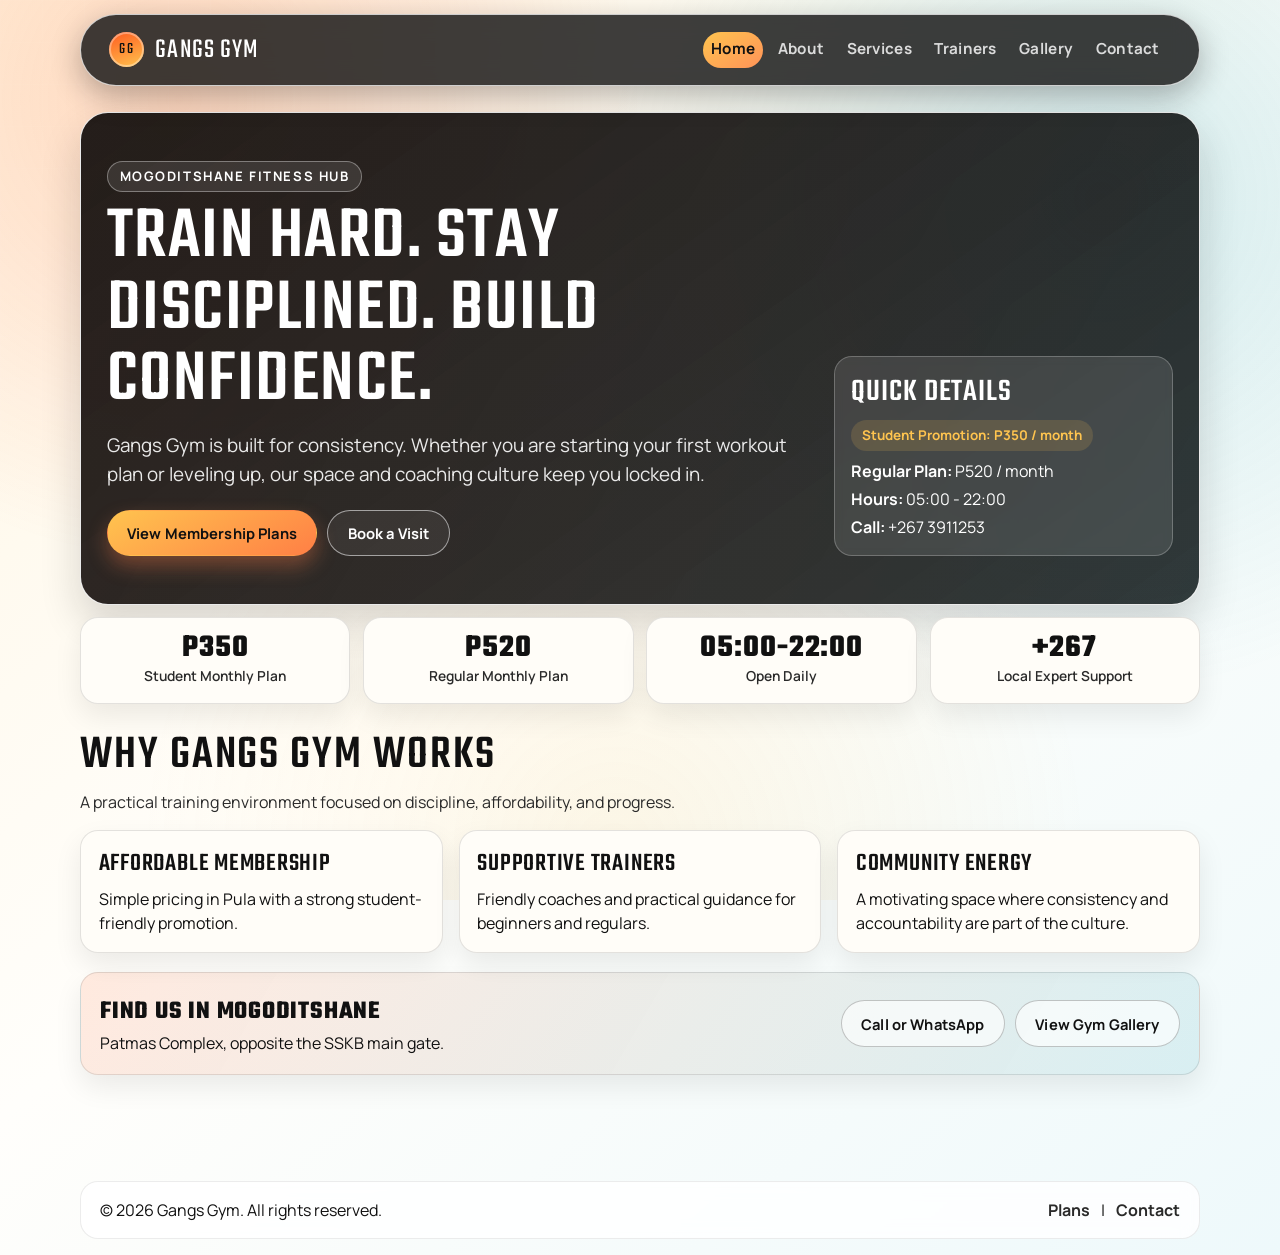
<file: index.html>
<!DOCTYPE html>
<html lang="en">
<head>
  <meta charset="UTF-8" />
  <meta name="viewport" content="width=device-width, initial-scale=1" />
  <title>Gangs Gym | Home</title>
  <meta name="description" content="Gangs Gym in Mogoditshane: affordable plans, trainer support, and a disciplined fitness community." />
  <link rel="preconnect" href="https://fonts.googleapis.com" />
  <link rel="preconnect" href="https://fonts.gstatic.com" crossorigin />
  <link href="https://fonts.googleapis.com/css2?family=Manrope:wght@400;500;700;800&family=Teko:wght@500;600;700&display=swap" rel="stylesheet" />
  <link href="https://cdn.jsdelivr.net/npm/bootstrap@5.3.3/dist/css/bootstrap.min.css" rel="stylesheet" />
  <link rel="stylesheet" href="styles.css" />
</head>
<body data-page="index.html">
  <header class="site-header">
    <nav class="navbar navbar-expand-lg navbar-dark">
      <div class="container">
        <a class="navbar-brand" href="index.html">
          <span class="brand-mark">GG</span>
          <span>Gangs Gym</span>
        </a>
        <button class="navbar-toggler" type="button" data-bs-toggle="collapse" data-bs-target="#navMenu" aria-controls="navMenu" aria-expanded="false" aria-label="Toggle navigation">
          <span class="navbar-toggler-icon"></span>
        </button>
        <div class="collapse navbar-collapse" id="navMenu">
          <ul class="navbar-nav ms-auto">
            <li class="nav-item"><a class="nav-link" href="index.html">Home</a></li>
            <li class="nav-item"><a class="nav-link" href="about.html">About</a></li>
            <li class="nav-item"><a class="nav-link" href="services.html">Services</a></li>
            <li class="nav-item"><a class="nav-link" href="trainers.html">Trainers</a></li>
            <li class="nav-item"><a class="nav-link" href="gallery.html">Gallery</a></li>
            <li class="nav-item"><a class="nav-link" href="contact.html">Contact</a></li>
          </ul>
        </div>
      </div>
    </nav>
  </header>

  <main class="page-main">
    <section class="hero-block reveal">
      <div class="container">
        <div class="row align-items-end g-4">
          <div class="col-lg-8">
            <p class="section-kicker">Mogoditshane Fitness Hub</p>
            <h1 class="display-title">Train Hard. Stay Disciplined. Build Confidence.</h1>
            <p class="lead-copy">
              Gangs Gym is built for consistency. Whether you are starting your first workout plan or leveling up,
              our space and coaching culture keep you locked in.
            </p>
            <div class="hero-actions">
              <a class="btn-brand" href="services.html">View Membership Plans</a>
              <a class="btn-outline-brand" href="contact.html">Book a Visit</a>
            </div>
          </div>
          <div class="col-lg-4">
            <aside class="info-panel reveal reveal-delay-1">
              <h2>Quick Details</h2>
              <p class="mb-2"><span class="price-chip">Student Promotion: P350 / month</span></p>
              <p class="mb-1"><strong>Regular Plan:</strong> P520 / month</p>
              <p class="mb-1"><strong>Hours:</strong> 05:00 - 22:00</p>
              <p class="mb-0"><strong>Call:</strong> +267 3911253</p>
            </aside>
          </div>
        </div>
      </div>
    </section>

    <section class="content-shell reveal reveal-delay-1">
      <div class="stat-grid">
        <article class="stat-card">
          <strong>P350</strong>
          <span>Student Monthly Plan</span>
        </article>
        <article class="stat-card">
          <strong>P520</strong>
          <span>Regular Monthly Plan</span>
        </article>
        <article class="stat-card">
          <strong>05:00-22:00</strong>
          <span>Open Daily</span>
        </article>
        <article class="stat-card">
          <strong>+267</strong>
          <span>Local Expert Support</span>
        </article>
      </div>
    </section>

    <section class="content-shell">
      <div class="section-header reveal">
        <h2 class="section-title">Why Gangs Gym Works</h2>
        <p class="section-subtitle">A practical training environment focused on discipline, affordability, and progress.</p>
      </div>
      <div class="row g-3">
        <div class="col-md-4 reveal reveal-delay-1">
          <article class="surface-card">
            <h3 class="card-title">Affordable Membership</h3>
            <p class="mb-0">Simple pricing in Pula with a strong student-friendly promotion.</p>
          </article>
        </div>
        <div class="col-md-4 reveal reveal-delay-2">
          <article class="surface-card">
            <h3 class="card-title">Supportive Trainers</h3>
            <p class="mb-0">Friendly coaches and practical guidance for beginners and regulars.</p>
          </article>
        </div>
        <div class="col-md-4 reveal reveal-delay-3">
          <article class="surface-card">
            <h3 class="card-title">Community Energy</h3>
            <p class="mb-0">A motivating space where consistency and accountability are part of the culture.</p>
          </article>
        </div>
      </div>
    </section>

    <section class="content-shell reveal reveal-delay-2">
      <div class="cta-strip">
        <div>
          <strong>Find Us in Mogoditshane</strong>
          <p class="mb-0">Patmas Complex, opposite the SSKB main gate.</p>
        </div>
        <div class="hero-actions">
          <a class="btn-ghost-light" href="contact.html">Call or WhatsApp</a>
          <a class="btn-ghost-light" href="gallery.html">View Gym Gallery</a>
        </div>
      </div>
    </section>
  </main>

  <footer class="site-footer">
    <div class="footer-content">
      <div>&copy; <span class="current-year"></span> Gangs Gym. All rights reserved.</div>
      <div>
        <a href="services.html">Plans</a>
        <span class="mx-2">|</span>
        <a href="contact.html">Contact</a>
      </div>
    </div>
  </footer>

  <script src="https://cdn.jsdelivr.net/npm/bootstrap@5.3.3/dist/js/bootstrap.bundle.min.js"></script>
  <script src="script.js"></script>
</body>
</html>
</file>
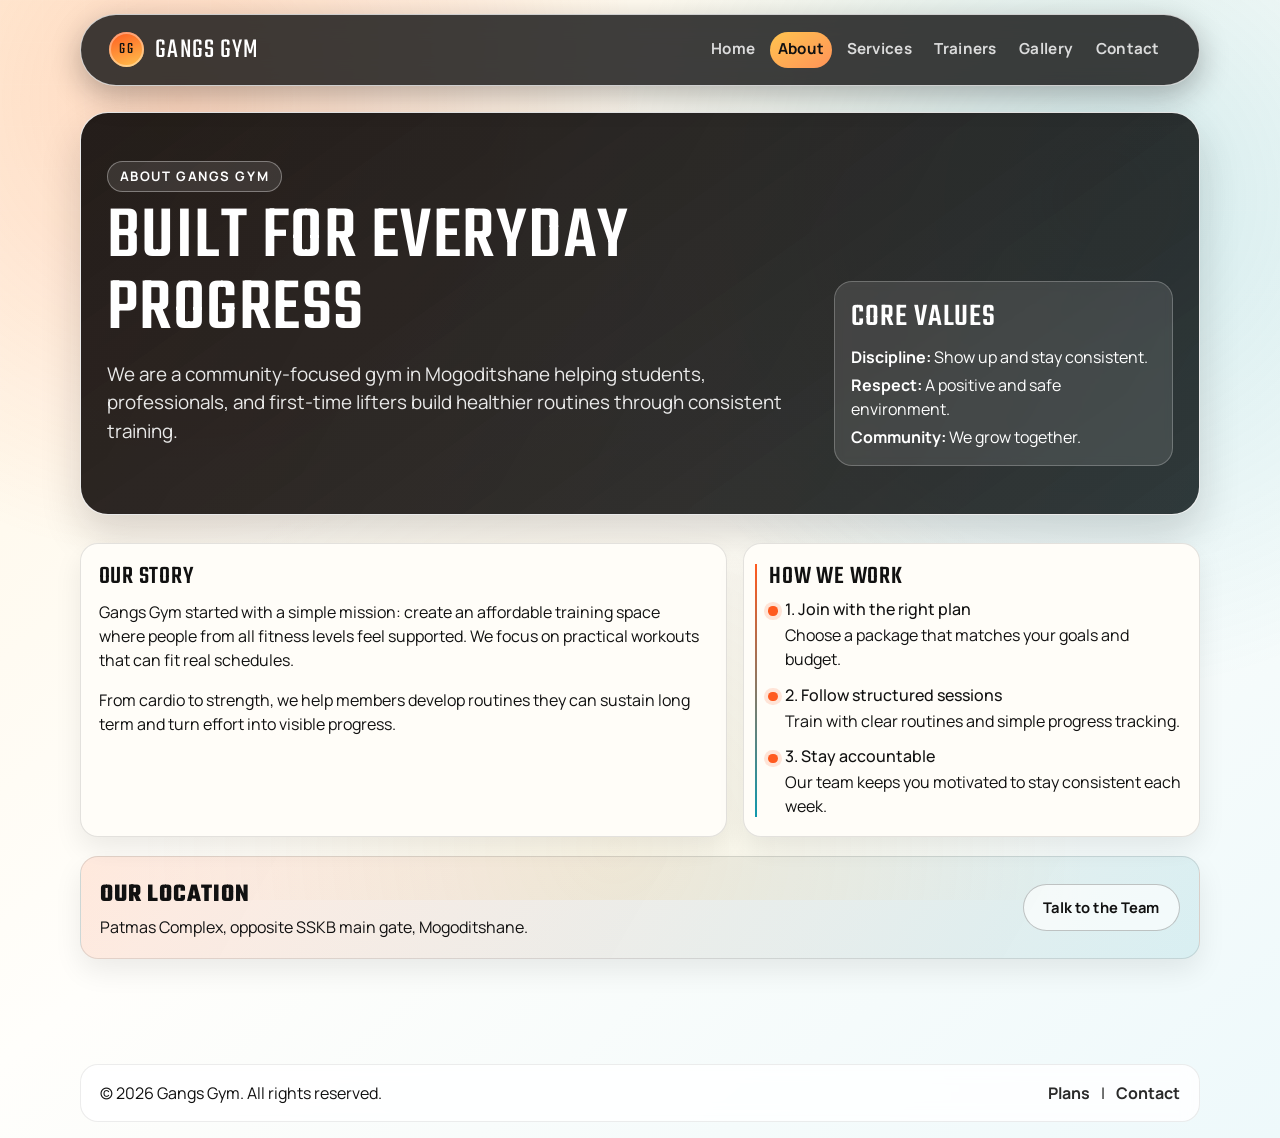
<file: about.html>
<!DOCTYPE html>
<html lang="en">
<head>
  <meta charset="UTF-8" />
  <meta name="viewport" content="width=device-width, initial-scale=1" />
  <title>Gangs Gym | About</title>
  <meta name="description" content="Learn the story, values, and training philosophy behind Gangs Gym in Mogoditshane." />
  <link rel="preconnect" href="https://fonts.googleapis.com" />
  <link rel="preconnect" href="https://fonts.gstatic.com" crossorigin />
  <link href="https://fonts.googleapis.com/css2?family=Manrope:wght@400;500;700;800&family=Teko:wght@500;600;700&display=swap" rel="stylesheet" />
  <link href="https://cdn.jsdelivr.net/npm/bootstrap@5.3.3/dist/css/bootstrap.min.css" rel="stylesheet" />
  <link rel="stylesheet" href="styles.css" />
</head>
<body data-page="about.html">
  <header class="site-header">
    <nav class="navbar navbar-expand-lg navbar-dark">
      <div class="container">
        <a class="navbar-brand" href="index.html">
          <span class="brand-mark">GG</span>
          <span>Gangs Gym</span>
        </a>
        <button class="navbar-toggler" type="button" data-bs-toggle="collapse" data-bs-target="#navMenu" aria-controls="navMenu" aria-expanded="false" aria-label="Toggle navigation">
          <span class="navbar-toggler-icon"></span>
        </button>
        <div class="collapse navbar-collapse" id="navMenu">
          <ul class="navbar-nav ms-auto">
            <li class="nav-item"><a class="nav-link" href="index.html">Home</a></li>
            <li class="nav-item"><a class="nav-link" href="about.html">About</a></li>
            <li class="nav-item"><a class="nav-link" href="services.html">Services</a></li>
            <li class="nav-item"><a class="nav-link" href="trainers.html">Trainers</a></li>
            <li class="nav-item"><a class="nav-link" href="gallery.html">Gallery</a></li>
            <li class="nav-item"><a class="nav-link" href="contact.html">Contact</a></li>
          </ul>
        </div>
      </div>
    </nav>
  </header>

  <main class="page-main">
    <section class="hero-block reveal">
      <div class="container">
        <div class="row align-items-end g-4">
          <div class="col-lg-8">
            <p class="section-kicker">About Gangs Gym</p>
            <h1 class="display-title">Built for Everyday Progress</h1>
            <p class="lead-copy">
              We are a community-focused gym in Mogoditshane helping students, professionals, and first-time lifters
              build healthier routines through consistent training.
            </p>
          </div>
          <div class="col-lg-4">
            <aside class="info-panel reveal reveal-delay-1">
              <h2>Core Values</h2>
              <p class="mb-1"><strong>Discipline:</strong> Show up and stay consistent.</p>
              <p class="mb-1"><strong>Respect:</strong> A positive and safe environment.</p>
              <p class="mb-0"><strong>Community:</strong> We grow together.</p>
            </aside>
          </div>
        </div>
      </div>
    </section>

    <section class="content-shell">
      <div class="row g-3">
        <div class="col-lg-7 reveal reveal-delay-1">
          <article class="surface-card">
            <h2 class="card-title">Our Story</h2>
            <p>
              Gangs Gym started with a simple mission: create an affordable training space where people from all fitness
              levels feel supported. We focus on practical workouts that can fit real schedules.
            </p>
            <p class="mb-0">
              From cardio to strength, we help members develop routines they can sustain long term and turn effort into
              visible progress.
            </p>
          </article>
        </div>
        <div class="col-lg-5 reveal reveal-delay-2">
          <article class="timeline-card">
            <h2 class="card-title">How We Work</h2>
            <div class="timeline-item">
              <h3 class="h6 mb-1">1. Join with the right plan</h3>
              <p class="mb-0">Choose a package that matches your goals and budget.</p>
            </div>
            <div class="timeline-item">
              <h3 class="h6 mb-1">2. Follow structured sessions</h3>
              <p class="mb-0">Train with clear routines and simple progress tracking.</p>
            </div>
            <div class="timeline-item">
              <h3 class="h6 mb-1">3. Stay accountable</h3>
              <p class="mb-0">Our team keeps you motivated to stay consistent each week.</p>
            </div>
          </article>
        </div>
      </div>
    </section>

    <section class="content-shell reveal reveal-delay-3">
      <div class="cta-strip">
        <div>
          <strong>Our Location</strong>
          <p class="mb-0">Patmas Complex, opposite SSKB main gate, Mogoditshane.</p>
        </div>
        <a class="btn-ghost-light" href="contact.html">Talk to the Team</a>
      </div>
    </section>
  </main>

  <footer class="site-footer">
    <div class="footer-content">
      <div>&copy; <span class="current-year"></span> Gangs Gym. All rights reserved.</div>
      <div>
        <a href="services.html">Plans</a>
        <span class="mx-2">|</span>
        <a href="contact.html">Contact</a>
      </div>
    </div>
  </footer>

  <script src="https://cdn.jsdelivr.net/npm/bootstrap@5.3.3/dist/js/bootstrap.bundle.min.js"></script>
  <script src="script.js"></script>
</body>
</html>
</file>
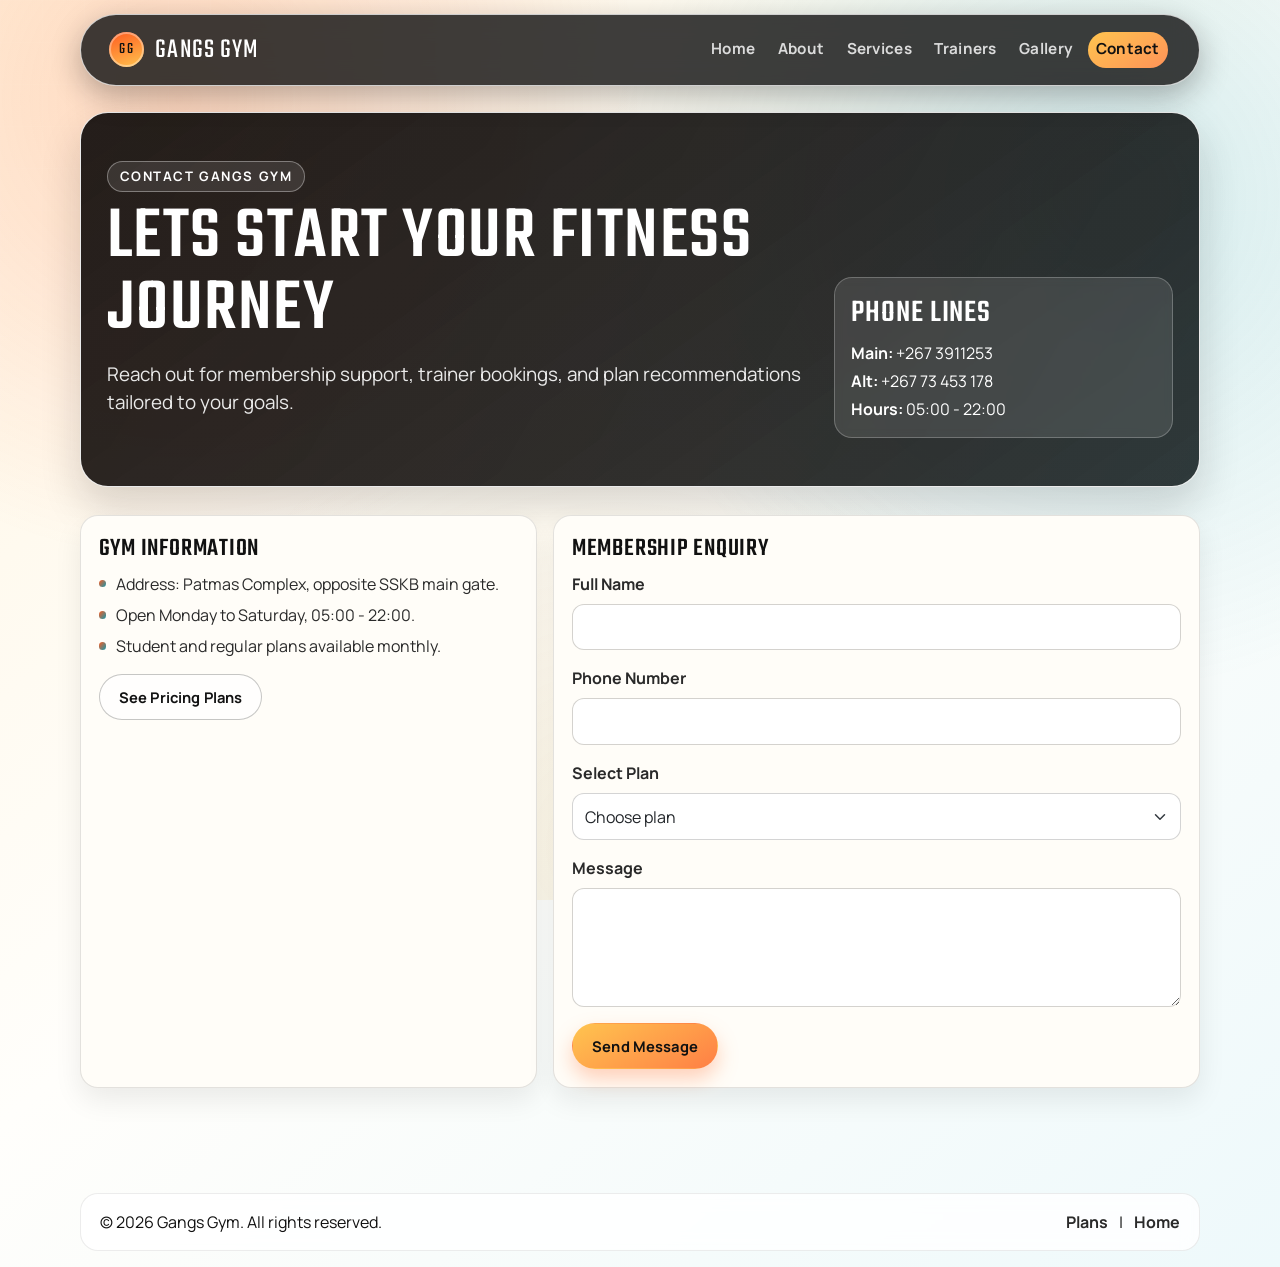
<file: contact.html>
<!DOCTYPE html>
<html lang="en">
<head>
  <meta charset="UTF-8" />
  <meta name="viewport" content="width=device-width, initial-scale=1" />
  <title>Gangs Gym | Contact</title>
  <meta name="description" content="Contact Gangs Gym for membership enquiries, personal training, and class information." />
  <link rel="preconnect" href="https://fonts.googleapis.com" />
  <link rel="preconnect" href="https://fonts.gstatic.com" crossorigin />
  <link href="https://fonts.googleapis.com/css2?family=Manrope:wght@400;500;700;800&family=Teko:wght@500;600;700&display=swap" rel="stylesheet" />
  <link href="https://cdn.jsdelivr.net/npm/bootstrap@5.3.3/dist/css/bootstrap.min.css" rel="stylesheet" />
  <link rel="stylesheet" href="styles.css" />
</head>
<body data-page="contact.html">
  <header class="site-header">
    <nav class="navbar navbar-expand-lg navbar-dark">
      <div class="container">
        <a class="navbar-brand" href="index.html">
          <span class="brand-mark">GG</span>
          <span>Gangs Gym</span>
        </a>
        <button class="navbar-toggler" type="button" data-bs-toggle="collapse" data-bs-target="#navMenu" aria-controls="navMenu" aria-expanded="false" aria-label="Toggle navigation">
          <span class="navbar-toggler-icon"></span>
        </button>
        <div class="collapse navbar-collapse" id="navMenu">
          <ul class="navbar-nav ms-auto">
            <li class="nav-item"><a class="nav-link" href="index.html">Home</a></li>
            <li class="nav-item"><a class="nav-link" href="about.html">About</a></li>
            <li class="nav-item"><a class="nav-link" href="services.html">Services</a></li>
            <li class="nav-item"><a class="nav-link" href="trainers.html">Trainers</a></li>
            <li class="nav-item"><a class="nav-link" href="gallery.html">Gallery</a></li>
            <li class="nav-item"><a class="nav-link" href="contact.html">Contact</a></li>
          </ul>
        </div>
      </div>
    </nav>
  </header>

  <main class="page-main">
    <section class="hero-block reveal">
      <div class="container">
        <div class="row align-items-end g-4">
          <div class="col-lg-8">
            <p class="section-kicker">Contact Gangs Gym</p>
            <h1 class="display-title">Lets Start Your Fitness Journey</h1>
            <p class="lead-copy">
              Reach out for membership support, trainer bookings, and plan recommendations tailored to your goals.
            </p>
          </div>
          <div class="col-lg-4">
            <aside class="info-panel reveal reveal-delay-1">
              <h2>Phone Lines</h2>
              <p class="mb-1"><strong>Main:</strong> +267 3911253</p>
              <p class="mb-1"><strong>Alt:</strong> +267 73 453 178</p>
              <p class="mb-0"><strong>Hours:</strong> 05:00 - 22:00</p>
            </aside>
          </div>
        </div>
      </div>
    </section>

    <section class="content-shell">
      <div class="row g-3">
        <div class="col-lg-5 reveal reveal-delay-1">
          <article class="contact-card">
            <h2 class="card-title">Gym Information</h2>
            <ul class="feature-list mb-3">
              <li>Address: Patmas Complex, opposite SSKB main gate.</li>
              <li>Open Monday to Saturday, 05:00 - 22:00.</li>
              <li>Student and regular plans available monthly.</li>
            </ul>
            <a class="btn-ghost-light" href="services.html">See Pricing Plans</a>
          </article>
        </div>

        <div class="col-lg-7 reveal reveal-delay-2">
          <article class="contact-card">
            <h2 class="card-title">Membership Enquiry</h2>
            <form id="contactForm" class="needs-validation" novalidate>
              <div class="mb-3">
                <label class="form-label" for="name">Full Name</label>
                <input class="form-control" id="name" type="text" required />
                <div class="invalid-feedback">Please enter your name.</div>
              </div>
              <div class="mb-3">
                <label class="form-label" for="phone">Phone Number</label>
                <input class="form-control" id="phone" type="tel" required />
                <div class="invalid-feedback">Please enter your phone number.</div>
              </div>
              <div class="mb-3">
                <label class="form-label" for="plan">Select Plan</label>
                <select class="form-select" id="plan" required>
                  <option value="">Choose plan</option>
                  <option>Student Promotion (P350)</option>
                  <option>Regular Plan (P520)</option>
                  <option>Personal Training</option>
                </select>
                <div class="invalid-feedback">Please choose a plan.</div>
              </div>
              <div class="mb-3">
                <label class="form-label" for="message">Message</label>
                <textarea class="form-control" id="message" rows="4" required></textarea>
                <div class="invalid-feedback">Please write your message.</div>
              </div>
              <button class="btn-brand" type="submit">Send Message</button>
            </form>
            <div id="formMessage" class="alert notice-success d-none mt-3 mb-0">
              Thank you. Your message has been sent.
            </div>
          </article>
        </div>
      </div>
    </section>
  </main>

  <footer class="site-footer">
    <div class="footer-content">
      <div>&copy; <span class="current-year"></span> Gangs Gym. All rights reserved.</div>
      <div>
        <a href="services.html">Plans</a>
        <span class="mx-2">|</span>
        <a href="index.html">Home</a>
      </div>
    </div>
  </footer>

  <script src="https://cdn.jsdelivr.net/npm/bootstrap@5.3.3/dist/js/bootstrap.bundle.min.js"></script>
  <script src="script.js"></script>
</body>
</html>
</file>
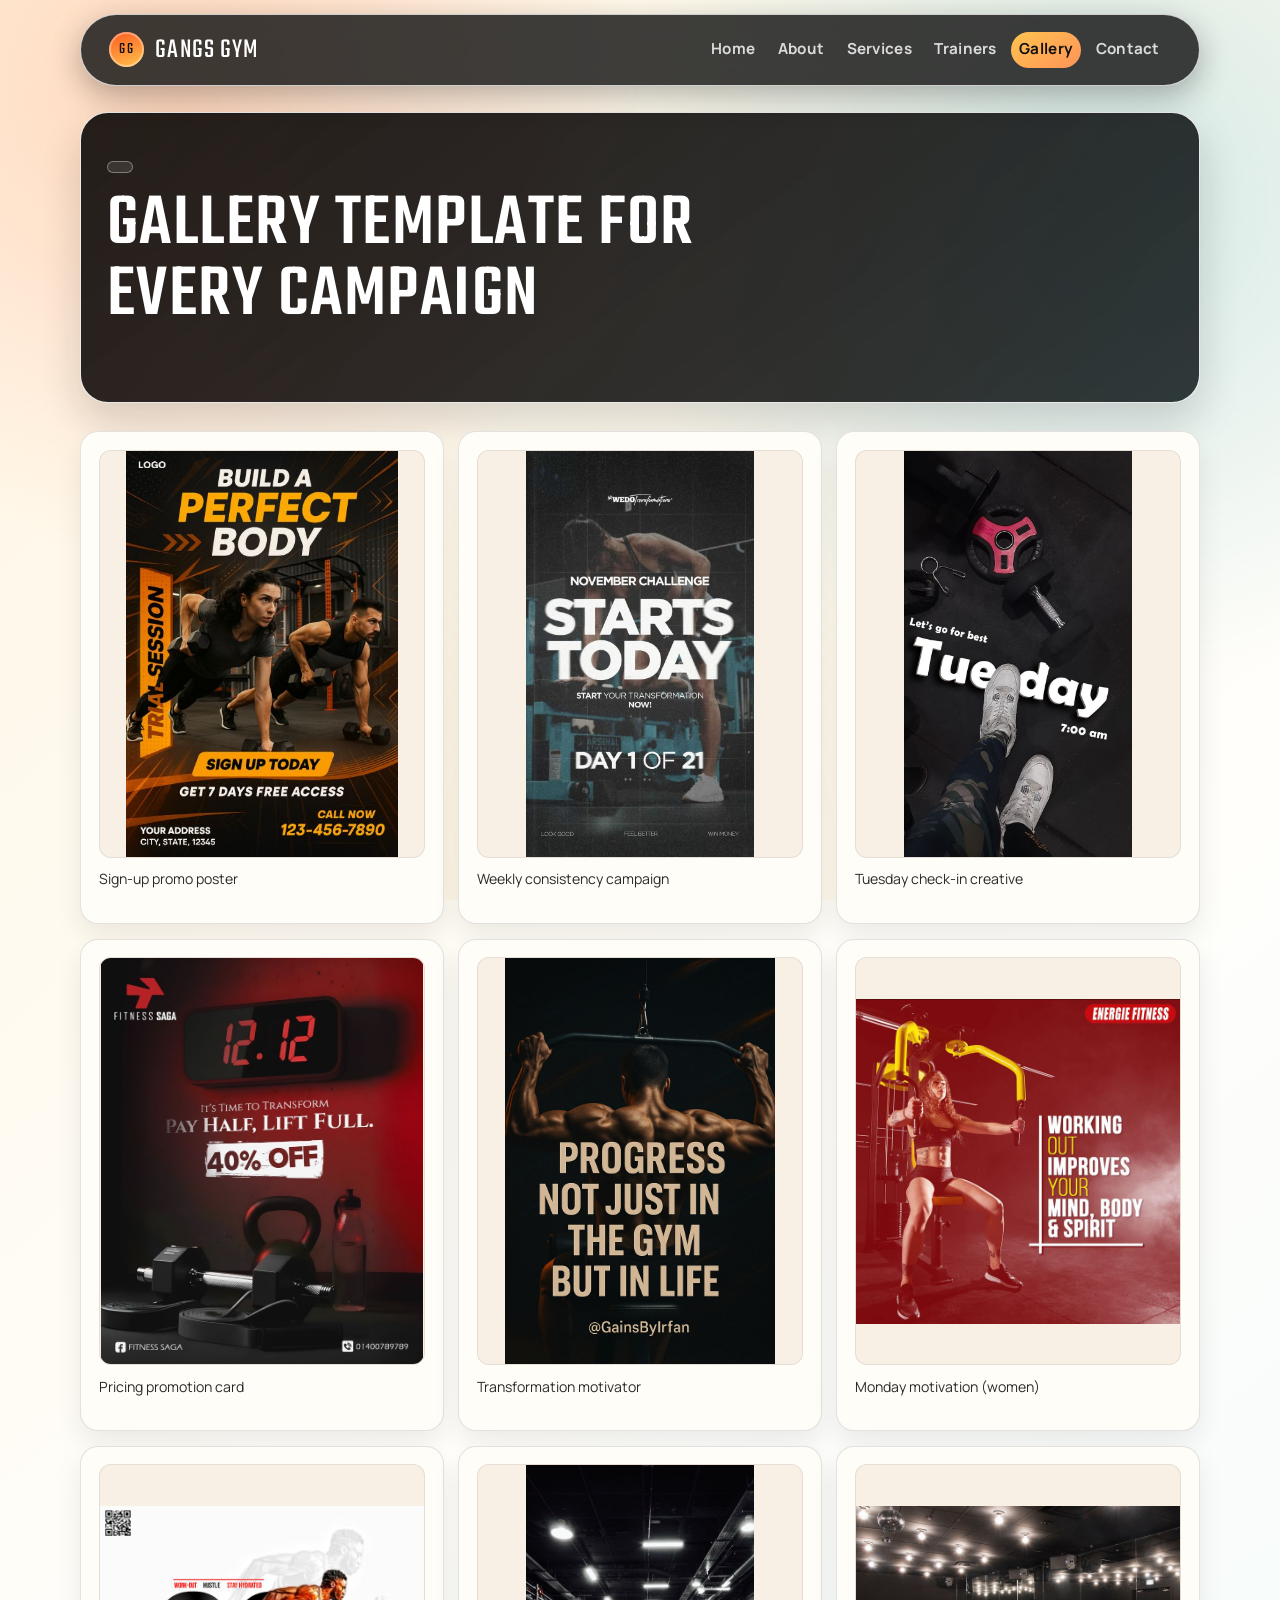
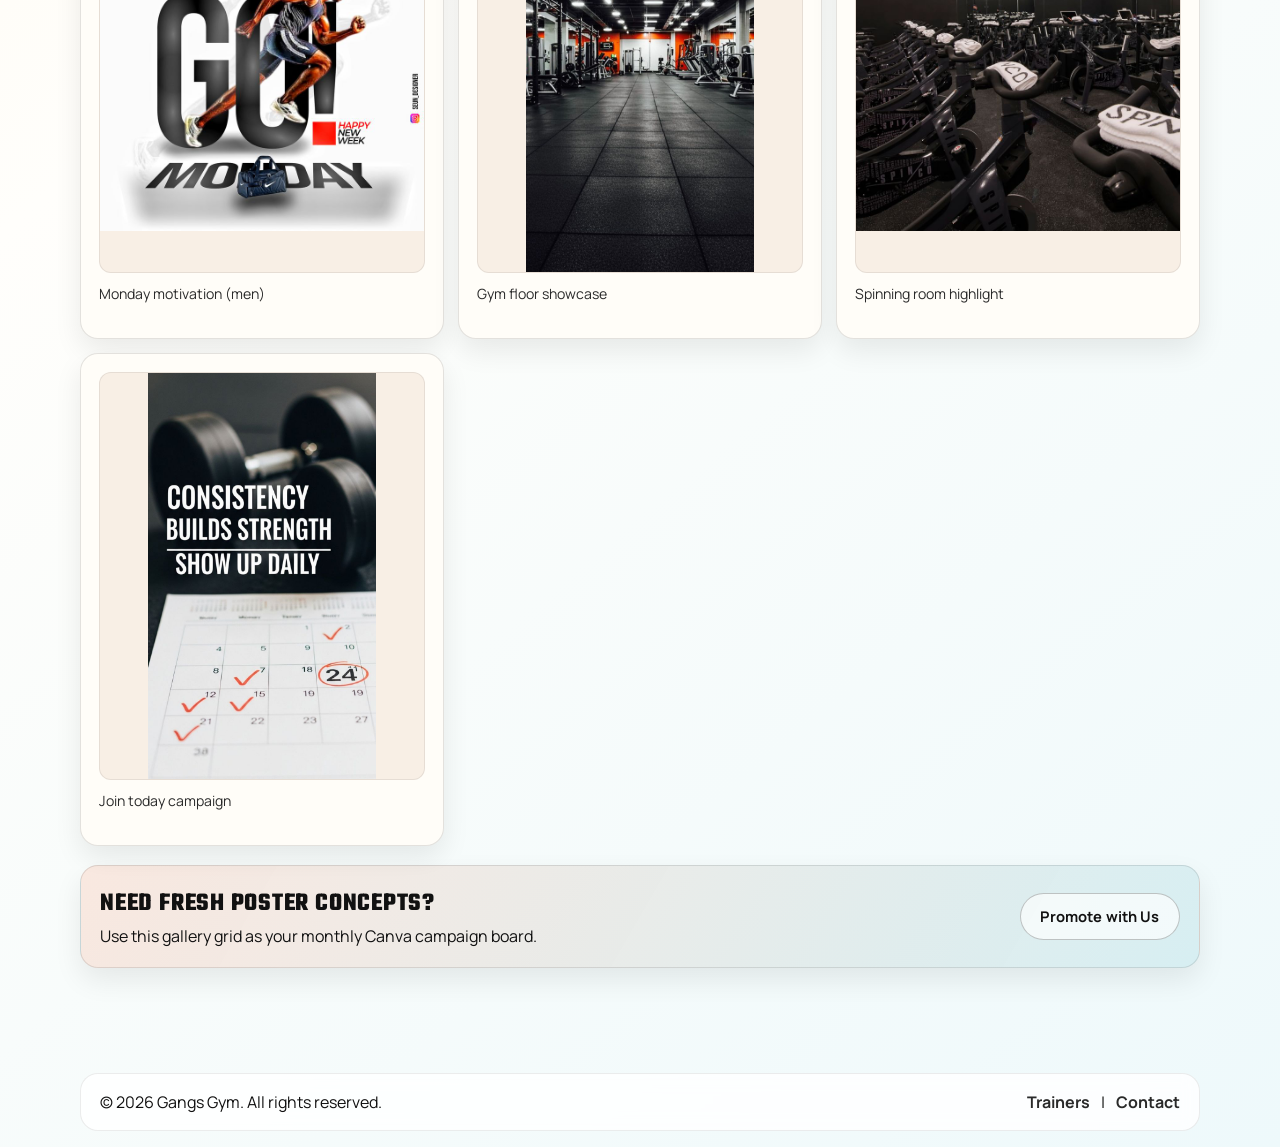
<file: gallery.html>
<!DOCTYPE html>
<html lang="en">
<head>
  <meta charset="UTF-8" />
  <meta name="viewport" content="width=device-width, initial-scale=1" />
  <title>Gangs Gym | Gallery</title>
  <meta name="description" content="Gallery templates for Gangs Gym posters, gym floor photos, and promotional visuals." />
  <link rel="preconnect" href="https://fonts.googleapis.com" />
  <link rel="preconnect" href="https://fonts.gstatic.com" crossorigin />
  <link href="https://fonts.googleapis.com/css2?family=Manrope:wght@400;500;700;800&family=Teko:wght@500;600;700&display=swap" rel="stylesheet" />
  <link href="https://cdn.jsdelivr.net/npm/bootstrap@5.3.3/dist/css/bootstrap.min.css" rel="stylesheet" />
  <link rel="stylesheet" href="styles.css" />
</head>

<body data-page="gallery.html">
  <header class="site-header">
    <nav class="navbar navbar-expand-lg navbar-dark">
      <div class="container">
        <a class="navbar-brand" href="index.html">
          <span class="brand-mark">GG</span>
          <span>Gangs Gym</span>
        </a>
        <button class="navbar-toggler" type="button" data-bs-toggle="collapse" data-bs-target="#navMenu" aria-controls="navMenu" aria-expanded="false" aria-label="Toggle navigation">
          <span class="navbar-toggler-icon"></span>
        </button>
        <div class="collapse navbar-collapse" id="navMenu">
          <ul class="navbar-nav ms-auto">
            <li class="nav-item"><a class="nav-link" href="index.html">Home</a></li>
            <li class="nav-item"><a class="nav-link" href="about.html">About</a></li>
            <li class="nav-item"><a class="nav-link" href="services.html">Services</a></li>
            <li class="nav-item"><a class="nav-link" href="trainers.html">Trainers</a></li>
            <li class="nav-item"><a class="nav-link" href="gallery.html">Gallery</a></li>
            <li class="nav-item"><a class="nav-link" href="contact.html">Contact</a></li>
          </ul>
        </div>
      </div>
    </nav>
  </header>

  <main class="page-main">
    <section class="hero-block reveal">
      <div class="container">
        <div class="row align-items-end g-4">
          <div class="col-lg-8">
            <p class="section-kicker"></p>
            <h1 class="display-title">Gallery Template for Every Campaign</h1>
            <p class="lead-copy">
              
            </p>
          </div>
          
        </div>
      </div>
    </section>

    <section class="content-shell">
      <div class="gallery-grid">
        <figure class="gallery-card reveal reveal-delay-1">
          <img class="gallery-image" src="images/sign-up-today-lunge.jpg" alt="Sign up today lunge poster" data-fallback-label="Canva image: sign-up-today-lunge.jpg" />
          <figcaption>Sign-up promo poster</figcaption>
        </figure>
        <figure class="gallery-card reveal reveal-delay-2">
          <img class="gallery-image" src="images/never-miss-friday.jpg" alt="Never miss Friday poster" data-fallback-label="Canva image: never-miss-friday.jpg" />
          <figcaption>Weekly consistency campaign</figcaption>
        </figure>
        <figure class="gallery-card reveal reveal-delay-3">
          <img class="gallery-image" src="images/tuesday-check-in.jpg" alt="Tuesday check-in poster" data-fallback-label="Canva image: tuesday-check-in.jpg" />
          <figcaption>Tuesday check-in creative</figcaption>
        </figure>
        <figure class="gallery-card reveal reveal-delay-1">
          <img class="gallery-image" src="images/save-p80-p520.jpg" alt="Save P80 promotion poster" data-fallback-label="Canva image: save-p80-p520.jpg" />
          <figcaption>Pricing promotion card</figcaption>
        </figure>
        <figure class="gallery-card reveal reveal-delay-2">
          <img class="gallery-image" src="images/shape-your-body.jpg" alt="Shape your body poster" data-fallback-label="Canva image: shape-your-body.jpg" />
          <figcaption>Transformation motivator</figcaption>
        </figure>
        <figure class="gallery-card reveal reveal-delay-3">
          <img class="gallery-image" src="images/never-skip-mondays-woman.jpg" alt="Never skip Mondays woman poster" data-fallback-label="Canva image: never-skip-mondays-woman.jpg" />
          <figcaption>Monday motivation (women)</figcaption>
        </figure>
        <figure class="gallery-card reveal reveal-delay-1">
          <img class="gallery-image" src="images/never-skip-mondays-man.jpg" alt="Never skip Mondays man poster" data-fallback-label="Canva image: never-skip-mondays-man.jpg" />
          <figcaption>Monday motivation (men)</figcaption>
        </figure>
        <figure class="gallery-card reveal reveal-delay-2">
          <img class="gallery-image" src="images/gym-floor.jpg" alt="Gym floor photo" data-fallback-label="Canva image: gym-floor.jpg" />
          <figcaption>Gym floor showcase</figcaption>
        </figure>
        <figure class="gallery-card reveal reveal-delay-3">
          <img class="gallery-image" src="images/spinning-room.jpg" alt="Spinning room photo" data-fallback-label="Canva image: spinning-room.jpg" />
          <figcaption>Spinning room highlight</figcaption>
        </figure>
        <figure class="gallery-card reveal reveal-delay-1">
          <img class="gallery-image" src="images/join-today-weights.jpg" alt="Join today weights poster" data-fallback-label="Canva image: join-today-weights.jpg" />
          <figcaption>Join today campaign</figcaption>
        </figure>
      </div>
    </section>

    <section class="content-shell reveal reveal-delay-3">
      <div class="cta-strip">
        <div>
          <strong>Need Fresh Poster Concepts?</strong>
          <p class="mb-0">Use this gallery grid as your monthly Canva campaign board.</p>
        </div>
        <a class="btn-ghost-light" href="contact.html">Promote with Us</a>
      </div>
    </section>
  </main>

  <footer class="site-footer">
    <div class="footer-content">
      <div>&copy; <span class="current-year"></span> Gangs Gym. All rights reserved.</div>
      <div>
        <a href="trainers.html">Trainers</a>
        <span class="mx-2">|</span>
        <a href="contact.html">Contact</a>
      </div>
    </div>
  </footer>

  <script src="https://cdn.jsdelivr.net/npm/bootstrap@5.3.3/dist/js/bootstrap.bundle.min.js"></script>
  <script src="script.js"></script>
</body>
</html>
</file>
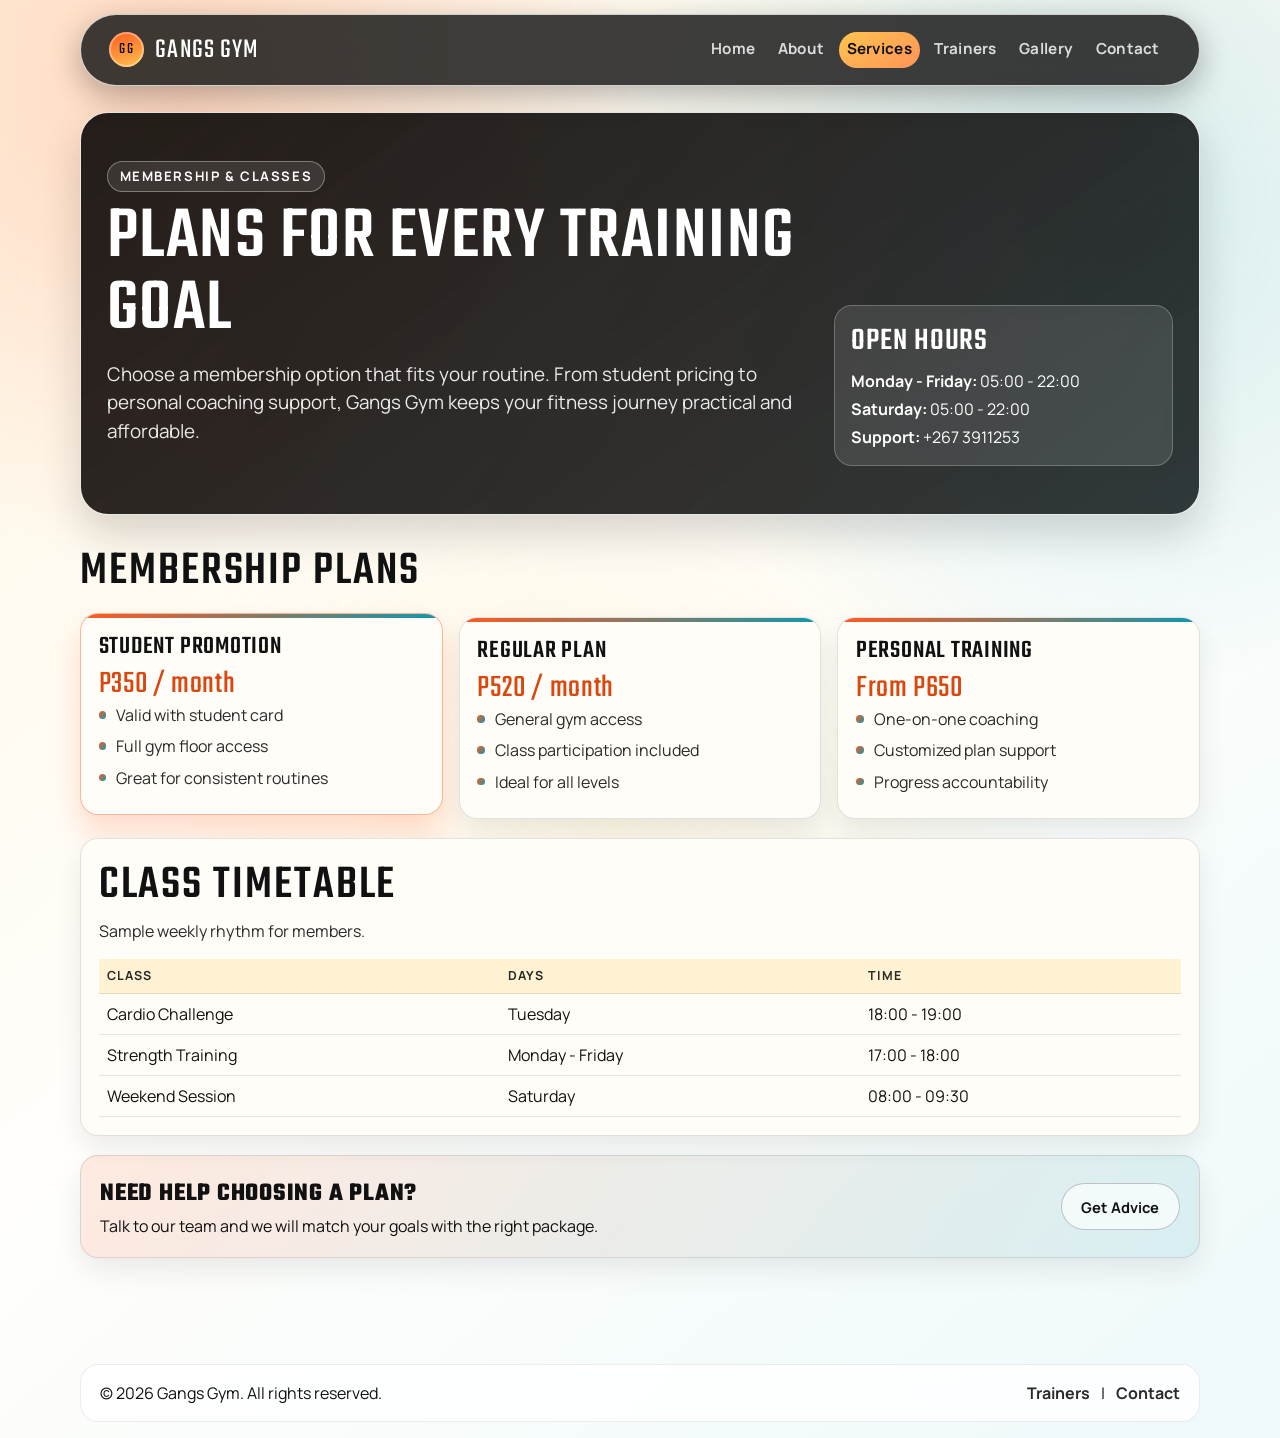
<file: services.html>
<!DOCTYPE html>
<html lang="en">
<head>
  <meta charset="UTF-8" />
  <meta name="viewport" content="width=device-width, initial-scale=1" />
  <title>Gangs Gym | Services</title>
  <meta name="description" content="Explore membership plans, class times, and training options at Gangs Gym." />
  <link rel="preconnect" href="https://fonts.googleapis.com" />
  <link rel="preconnect" href="https://fonts.gstatic.com" crossorigin />
  <link href="https://fonts.googleapis.com/css2?family=Manrope:wght@400;500;700;800&family=Teko:wght@500;600;700&display=swap" rel="stylesheet" />
  <link href="https://cdn.jsdelivr.net/npm/bootstrap@5.3.3/dist/css/bootstrap.min.css" rel="stylesheet" />
  <link rel="stylesheet" href="styles.css" />
</head>
<body data-page="services.html">
  <header class="site-header">
    <nav class="navbar navbar-expand-lg navbar-dark">
      <div class="container">
        <a class="navbar-brand" href="index.html">
          <span class="brand-mark">GG</span>
          <span>Gangs Gym</span>
        </a>
        <button class="navbar-toggler" type="button" data-bs-toggle="collapse" data-bs-target="#navMenu" aria-controls="navMenu" aria-expanded="false" aria-label="Toggle navigation">
          <span class="navbar-toggler-icon"></span>
        </button>
        <div class="collapse navbar-collapse" id="navMenu">
          <ul class="navbar-nav ms-auto">
            <li class="nav-item"><a class="nav-link" href="index.html">Home</a></li>
            <li class="nav-item"><a class="nav-link" href="about.html">About</a></li>
            <li class="nav-item"><a class="nav-link" href="services.html">Services</a></li>
            <li class="nav-item"><a class="nav-link" href="trainers.html">Trainers</a></li>
            <li class="nav-item"><a class="nav-link" href="gallery.html">Gallery</a></li>
            <li class="nav-item"><a class="nav-link" href="contact.html">Contact</a></li>
          </ul>
        </div>
      </div>
    </nav>
  </header>

  <main class="page-main">
    <section class="hero-block reveal">
      <div class="container">
        <div class="row align-items-end g-4">
          <div class="col-lg-8">
            <p class="section-kicker">Membership & Classes</p>
            <h1 class="display-title">Plans for Every Training Goal</h1>
            <p class="lead-copy">
              Choose a membership option that fits your routine. From student pricing to personal coaching support,
              Gangs Gym keeps your fitness journey practical and affordable.
            </p>
          </div>
          <div class="col-lg-4">
            <aside class="info-panel reveal reveal-delay-1">
              <h2>Open Hours</h2>
              <p class="mb-1"><strong>Monday - Friday:</strong> 05:00 - 22:00</p>
              <p class="mb-1"><strong>Saturday:</strong> 05:00 - 22:00</p>
              <p class="mb-0"><strong>Support:</strong> +267 3911253</p>
            </aside>
          </div>
        </div>
      </div>
    </section>

    <section class="content-shell">
      <div class="section-header reveal">
        <h2 class="section-title">Membership Plans</h2>
        <p class="section-subtitle"></p>
      </div>
      <div class="row g-3">
        <div class="col-md-4 reveal reveal-delay-1">
          <article class="price-card featured">
            <h3 class="card-title">Student Promotion</h3>
            <p class="price-label">P350 / month</p>
            <ul class="feature-list">
              <li>Valid with student card</li>
              <li>Full gym floor access</li>
              <li>Great for consistent routines</li>
            </ul>
          </article>
        </div>
        <div class="col-md-4 reveal reveal-delay-2">
          <article class="price-card">
            <h3 class="card-title">Regular Plan</h3>
            <p class="price-label">P520 / month</p>
            <ul class="feature-list">
              <li>General gym access</li>
              <li>Class participation included</li>
              <li>Ideal for all levels</li>
            </ul>
          </article>
        </div>
        <div class="col-md-4 reveal reveal-delay-3">
          <article class="price-card">
            <h3 class="card-title">Personal Training</h3>
            <p class="price-label">From P650</p>
            <ul class="feature-list">
              <li>One-on-one coaching</li>
              <li>Customized plan support</li>
              <li>Progress accountability</li>
            </ul>
          </article>
        </div>
      </div>
    </section>

    <section class="content-shell reveal reveal-delay-2">
      <article class="table-card">
        <div class="section-header">
          <h2 class="section-title mb-1">Class Timetable</h2>
          <p class="section-subtitle">Sample weekly rhythm for members.</p>
        </div>
        <div class="table-responsive">
          <table class="table schedule-table align-middle">
            <thead>
              <tr>
                <th>Class</th>
                <th>Days</th>
                <th>Time</th>
              </tr>
            </thead>
            <tbody>
              <tr>
                <td>Cardio Challenge</td>
                <td>Tuesday</td>
                <td>18:00 - 19:00</td>
              </tr>
              <tr>
                <td>Strength Training</td>
                <td>Monday - Friday</td>
                <td>17:00 - 18:00</td>
              </tr>
              <tr>
                <td>Weekend Session</td>
                <td>Saturday</td>
                <td>08:00 - 09:30</td>
              </tr>
            </tbody>
          </table>
        </div>
      </article>
    </section>

    <section class="content-shell reveal reveal-delay-3">
      <div class="cta-strip">
        <div>
          <strong>Need help choosing a plan?</strong>
          <p class="mb-0">Talk to our team and we will match your goals with the right package.</p>
        </div>
        <a class="btn-ghost-light" href="contact.html">Get Advice</a>
      </div>
    </section>
  </main>

  <footer class="site-footer">
    <div class="footer-content">
      <div>&copy; <span class="current-year"></span> Gangs Gym. All rights reserved.</div>
      <div>
        <a href="trainers.html">Trainers</a>
        <span class="mx-2">|</span>
        <a href="contact.html">Contact</a>
      </div>
    </div>
  </footer>

  <script src="https://cdn.jsdelivr.net/npm/bootstrap@5.3.3/dist/js/bootstrap.bundle.min.js"></script>
  <script src="script.js"></script>
</body>
</html>
</file>
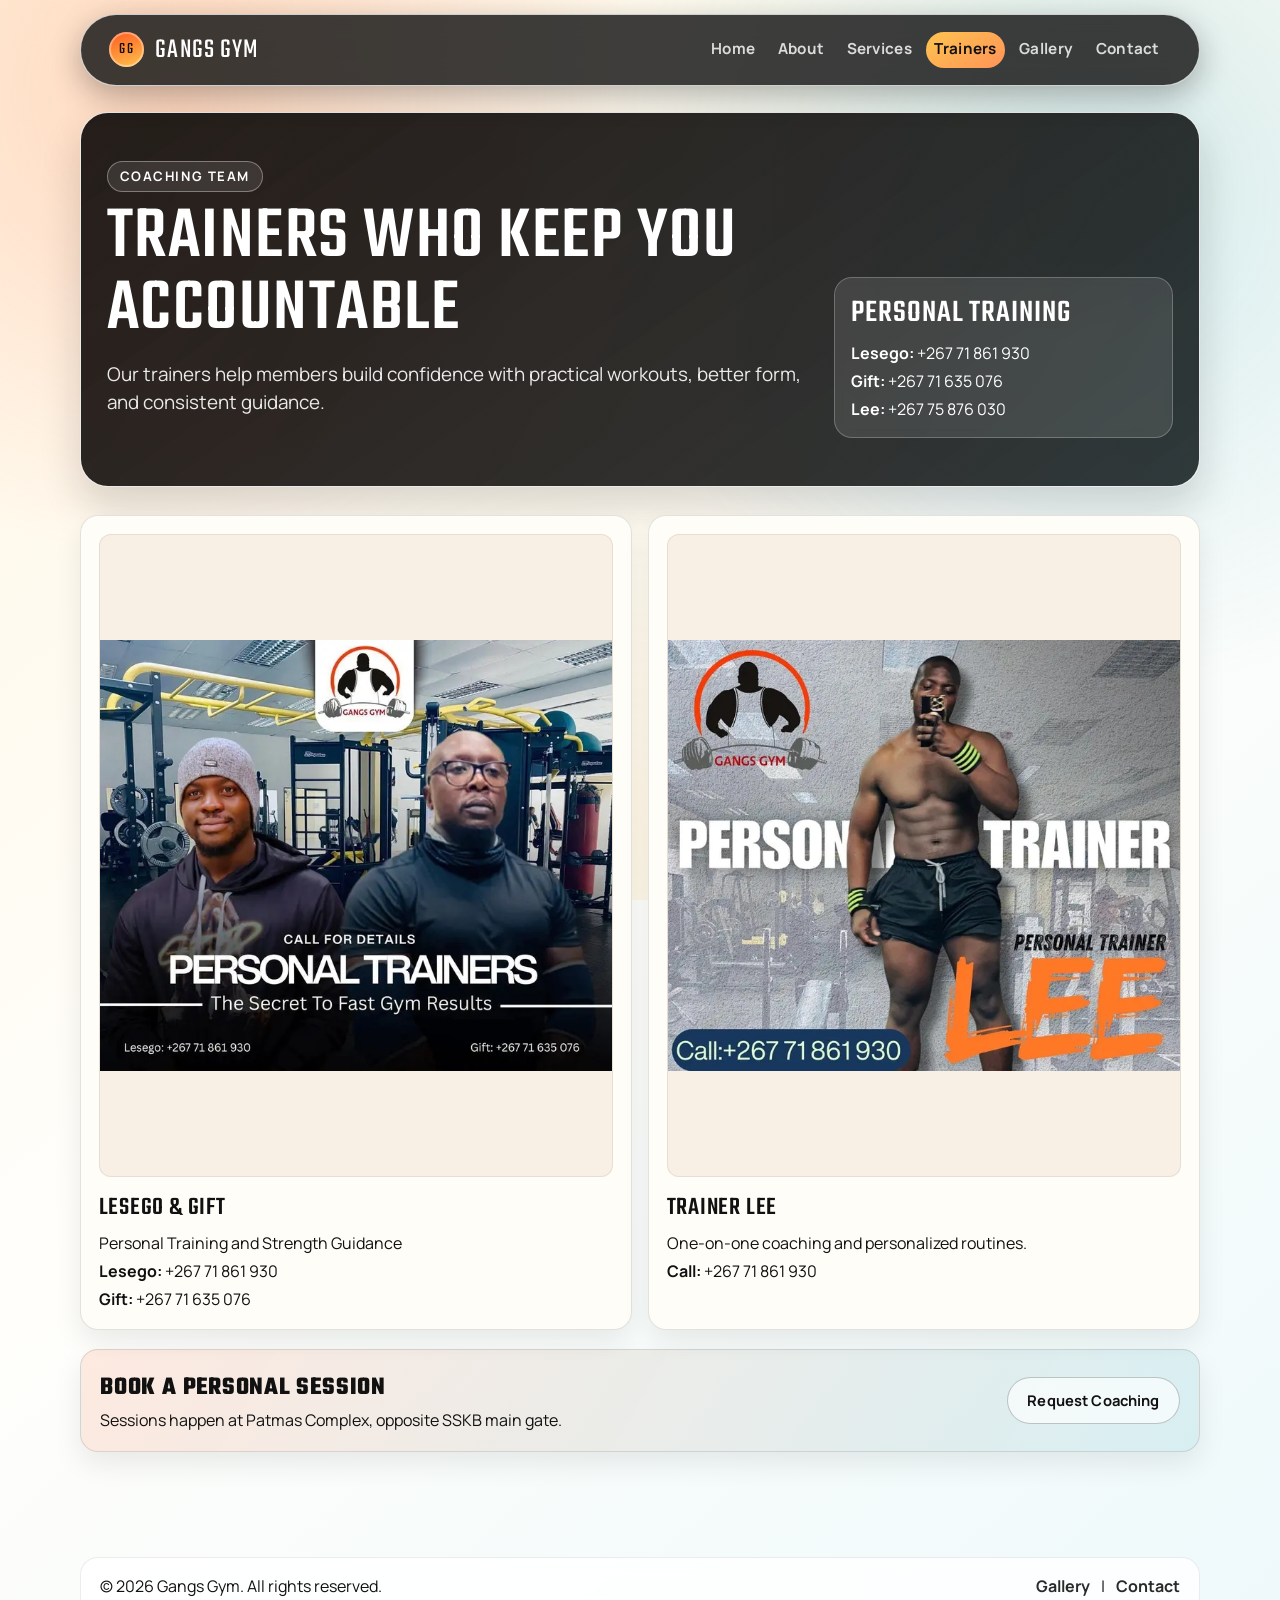
<file: trainers.html>
<!DOCTYPE html>
<html lang="en">
<head>
  <meta charset="UTF-8" />
  <meta name="viewport" content="width=device-width, initial-scale=1" />
  <title>Gangs Gym | Trainers</title>
  <meta name="description" content="Meet the personal trainers supporting members at Gangs Gym." />
  <link rel="preconnect" href="https://fonts.googleapis.com" />
  <link rel="preconnect" href="https://fonts.gstatic.com" crossorigin />
  <link href="https://fonts.googleapis.com/css2?family=Manrope:wght@400;500;700;800&family=Teko:wght@500;600;700&display=swap" rel="stylesheet" />
  <link href="https://cdn.jsdelivr.net/npm/bootstrap@5.3.3/dist/css/bootstrap.min.css" rel="stylesheet" />
  <link rel="stylesheet" href="styles.css" />
</head>
<body data-page="trainers.html">
  <header class="site-header">
    <nav class="navbar navbar-expand-lg navbar-dark">
      <div class="container">
        <a class="navbar-brand" href="index.html">
          <span class="brand-mark">GG</span>
          <span>Gangs Gym</span>
        </a>
        <button class="navbar-toggler" type="button" data-bs-toggle="collapse" data-bs-target="#navMenu" aria-controls="navMenu" aria-expanded="false" aria-label="Toggle navigation">
          <span class="navbar-toggler-icon"></span>
        </button>
        <div class="collapse navbar-collapse" id="navMenu">
          <ul class="navbar-nav ms-auto">
            <li class="nav-item"><a class="nav-link" href="index.html">Home</a></li>
            <li class="nav-item"><a class="nav-link" href="about.html">About</a></li>
            <li class="nav-item"><a class="nav-link" href="services.html">Services</a></li>
            <li class="nav-item"><a class="nav-link" href="trainers.html">Trainers</a></li>
            <li class="nav-item"><a class="nav-link" href="gallery.html">Gallery</a></li>
            <li class="nav-item"><a class="nav-link" href="contact.html">Contact</a></li>
          </ul>
        </div>
      </div>
    </nav>
  </header>

  <main class="page-main">
    <section class="hero-block reveal">
      <div class="container">
        <div class="row align-items-end g-4">
          <div class="col-lg-8">
            <p class="section-kicker">Coaching Team</p>
            <h1 class="display-title">Trainers Who Keep You Accountable</h1>
            <p class="lead-copy">
              Our trainers help members build confidence with practical workouts, better form, and consistent guidance.
            </p>
          </div>
          <div class="col-lg-4">
            <aside class="info-panel reveal reveal-delay-1">
              <h2>Personal Training</h2>
              <p class="mb-1"><strong>Lesego:</strong> +267 71 861 930</p>
              <p class="mb-1"><strong>Gift:</strong> +267 71 635 076</p>
              <p class="mb-0"><strong>Lee:</strong> +267 75 876 030</p>
            </aside>
          </div>
        </div>
      </div>
    </section>

    <section class="content-shell">
      <div class="row g-3">
        <div class="col-md-6 reveal reveal-delay-1">
          <article class="trainer-card">
            <img class="trainer-photo" src="images/personal-trainers-main.jpg" />
            <h2 class="card-title mt-3">Lesego & Gift</h2>
            <p class="mb-1">Personal Training and Strength Guidance</p>
            <p class="mb-1"><strong>Lesego:</strong> +267 71 861 930</p>
            <p class="mb-0"><strong>Gift:</strong> +267 71 635 076</p>
          </article>
        </div>

        <div class="col-md-6 reveal reveal-delay-2">
          <article class="trainer-card">
            <img class="trainer-photo" src="images/personal-trainer-lee.jpg" />
            <h2 class="card-title mt-3">Trainer Lee</h2>
            <p class="mb-1">One-on-one coaching and personalized routines.</p>
            <p class="mb-0"><strong>Call:</strong> +267 71 861 930</p>
          </article>
        </div>
      </div>
    </section>

    <section class="content-shell reveal reveal-delay-3">
      <div class="cta-strip">
        <div>
          <strong>Book a Personal Session</strong>
          <p class="mb-0">Sessions happen at Patmas Complex, opposite SSKB main gate.</p>
        </div>
        <a class="btn-ghost-light" href="contact.html">Request Coaching</a>
      </div>
    </section>
  </main>

  <footer class="site-footer">
    <div class="footer-content">
      <div>&copy; <span class="current-year"></span> Gangs Gym. All rights reserved.</div>
      <div>
        <a href="gallery.html">Gallery</a>
        <span class="mx-2">|</span>
        <a href="contact.html">Contact</a>
      </div>
    </div>
  </footer>

  <script src="https://cdn.jsdelivr.net/npm/bootstrap@5.3.3/dist/js/bootstrap.bundle.min.js"></script>
  <script src="script.js"></script>
</body>
</html>
</file>
<file: styles.css>
:root {
  --ink-900: #111111;
  --ink-700: #2a2a2a;
  --ink-500: #4e4e4e;
  --paper: #fff9ef;
  --surface: #fffdf8;
  --line: rgba(24, 24, 24, 0.12);
  --brand: #ff5a1f;
  --brand-deep: #d9480f;
  --accent: #1098ad;
  --accent-deep: #0b7285;
  --success: #2f9e44;
  --radius-lg: 28px;
  --radius-md: 18px;
  --radius-sm: 12px;
  --shadow-soft: 0 12px 28px rgba(17, 17, 17, 0.08);
  --shadow-strong: 0 20px 40px rgba(17, 17, 17, 0.16);
}

* {
  box-sizing: border-box;
}

html,
body {
  margin: 0;
  min-height: 100%;
}

body {
  position: relative;
  font-family: "Manrope", "Segoe UI", sans-serif;
  color: var(--ink-900);
  background: linear-gradient(140deg, #fff6e3 0%, #fffefb 48%, #eef9fb 100%);
  overflow-x: hidden;
}

body::before,
body::after {
  content: "";
  position: fixed;
  inset: 0;
  pointer-events: none;
  z-index: -2;
}

body::before {
  background:
    radial-gradient(circle at 14% 11%, rgba(255, 90, 31, 0.2), transparent 34%),
    radial-gradient(circle at 86% 22%, rgba(16, 152, 173, 0.18), transparent 38%),
    radial-gradient(circle at 48% 94%, rgba(255, 196, 80, 0.12), transparent 44%);
}

body::after {
  z-index: -1;
  background-image: linear-gradient(rgba(255, 255, 255, 0.12) 1px, transparent 1px),
    linear-gradient(90deg, rgba(255, 255, 255, 0.12) 1px, transparent 1px);
  background-size: 42px 42px;
  opacity: 0.3;
}

a {
  color: inherit;
}

.page-main {
  padding-top: 112px;
  padding-bottom: 48px;
}

.container {
  position: relative;
}

.site-header {
  position: fixed;
  top: 0;
  left: 0;
  right: 0;
  z-index: 30;
  padding-top: 14px;
}

.site-header .navbar {
  margin: 0 auto;
  width: min(1120px, calc(100% - 1.4rem));
  border: 1px solid rgba(255, 255, 255, 0.75);
  border-radius: 999px;
  background: rgba(20, 20, 20, 0.82);
  backdrop-filter: blur(12px);
  box-shadow: 0 10px 30px rgba(17, 17, 17, 0.3);
  padding: 0.55rem 1rem;
}

.navbar-brand {
  display: inline-flex;
  align-items: center;
  gap: 0.7rem;
  font-family: "Teko", "Arial Narrow", sans-serif;
  font-size: 1.75rem;
  letter-spacing: 0.04em;
  color: #ffffff;
  text-transform: uppercase;
}

.brand-mark {
  display: inline-grid;
  place-items: center;
  width: 2.2rem;
  height: 2.2rem;
  border-radius: 50%;
  font-size: 1rem;
  line-height: 1;
  background: linear-gradient(160deg, var(--brand), #ffc44f);
  color: #111111;
  box-shadow: inset 0 0 0 2px rgba(255, 255, 255, 0.35);
}

.navbar .nav-link {
  color: rgba(255, 255, 255, 0.82);
  font-weight: 700;
  font-size: 0.95rem;
  letter-spacing: 0.02em;
  margin-left: 0.2rem;
  margin-right: 0.2rem;
  border-radius: 999px;
  padding: 0.4rem 0.9rem;
  transition: color 0.3s ease, background-color 0.3s ease;
}

.navbar .nav-link:hover,
.navbar .nav-link:focus-visible {
  color: #ffffff;
  background: rgba(255, 255, 255, 0.16);
}

.navbar .nav-link.active {
  color: #111111;
  background: linear-gradient(145deg, #ffc44f, #ff9358);
}

.hero-block {
  margin: 0 auto 1.75rem;
  width: min(1120px, calc(100% - 1.4rem));
  border-radius: var(--radius-lg);
  border: 1px solid rgba(255, 255, 255, 0.9);
  background:
    linear-gradient(145deg, rgba(17, 17, 17, 0.92), rgba(17, 17, 17, 0.8)),
    linear-gradient(120deg, rgba(255, 90, 31, 0.45), rgba(16, 152, 173, 0.32));
  color: #ffffff;
  overflow: hidden;
  box-shadow: var(--shadow-strong);
}

.hero-block .container {
  padding: 3rem 1.6rem;
}

.section-kicker {
  display: inline-block;
  margin-bottom: 0.7rem;
  padding: 0.3rem 0.75rem;
  border-radius: 999px;
  border: 1px solid rgba(255, 255, 255, 0.35);
  background: rgba(255, 255, 255, 0.1);
  font-size: 0.82rem;
  text-transform: uppercase;
  letter-spacing: 0.12em;
  font-weight: 700;
}

.display-title {
  font-family: "Teko", "Arial Narrow", sans-serif;
  font-size: clamp(2.4rem, 8vw, 4.7rem);
  line-height: 0.95;
  letter-spacing: 0.02em;
  text-transform: uppercase;
  margin-bottom: 0.85rem;
}

.lead-copy {
  color: rgba(255, 255, 255, 0.9);
  font-size: clamp(1rem, 2.5vw, 1.18rem);
  max-width: 62ch;
  margin-bottom: 1.35rem;
}

.hero-actions {
  display: flex;
  flex-wrap: wrap;
  gap: 0.65rem;
}

.btn-brand,
.btn-outline-brand,
.btn-ghost-light {
  display: inline-flex;
  align-items: center;
  justify-content: center;
  gap: 0.45rem;
  border-radius: 999px;
  padding: 0.7rem 1.2rem;
  font-weight: 700;
  font-size: 0.92rem;
  letter-spacing: 0.01em;
  text-decoration: none;
  border: 1px solid transparent;
  transition: transform 0.22s ease, box-shadow 0.22s ease, background 0.22s ease, color 0.22s ease;
}

.btn-brand {
  color: #111111;
  background: linear-gradient(150deg, #ffc44f, #ff7f45);
  box-shadow: 0 10px 20px rgba(255, 127, 69, 0.35);
}

.btn-brand:hover,
.btn-brand:focus-visible {
  transform: translateY(-2px);
  box-shadow: 0 14px 24px rgba(255, 127, 69, 0.4);
}

.btn-outline-brand {
  color: #ffffff;
  border-color: rgba(255, 255, 255, 0.54);
  background: rgba(255, 255, 255, 0.06);
}

.btn-outline-brand:hover,
.btn-outline-brand:focus-visible {
  color: #111111;
  background: #ffffff;
  transform: translateY(-2px);
}

.btn-ghost-light {
  color: var(--ink-900);
  border-color: rgba(17, 17, 17, 0.24);
  background: rgba(255, 255, 255, 0.65);
}

.btn-ghost-light:hover,
.btn-ghost-light:focus-visible {
  background: #ffffff;
  transform: translateY(-2px);
}

.info-panel {
  background: rgba(255, 255, 255, 0.11);
  border: 1px solid rgba(255, 255, 255, 0.24);
  border-radius: var(--radius-md);
  padding: 1rem;
  backdrop-filter: blur(4px);
}

.info-panel h2,
.info-panel h3 {
  font-family: "Teko", "Arial Narrow", sans-serif;
  letter-spacing: 0.03em;
  text-transform: uppercase;
  margin-bottom: 0.55rem;
}

.price-chip {
  display: inline-flex;
  align-items: center;
  padding: 0.35rem 0.7rem;
  border-radius: 999px;
  background: rgba(255, 196, 79, 0.15);
  color: #ffc44f;
  font-weight: 700;
  font-size: 0.84rem;
}

.content-shell {
  margin: 0 auto 1.2rem;
  width: min(1120px, calc(100% - 1.4rem));
}

.section-header {
  margin-bottom: 1rem;
}

.section-title {
  font-family: "Teko", "Arial Narrow", sans-serif;
  text-transform: uppercase;
  letter-spacing: 0.04em;
  font-size: clamp(1.9rem, 4vw, 3rem);
  margin-bottom: 0.35rem;
  color: var(--ink-900);
}

.section-subtitle {
  color: var(--ink-700);
  margin-bottom: 0;
}

.surface-card,
.stat-card,
.price-card,
.contact-card,
.table-card,
.timeline-card,
.trainer-card,
.gallery-card,
.cta-strip {
  background: var(--surface);
  border: 1px solid var(--line);
  border-radius: var(--radius-md);
  box-shadow: var(--shadow-soft);
}

.surface-card,
.price-card,
.contact-card,
.timeline-card,
.table-card,
.trainer-card,
.gallery-card {
  padding: 1.1rem;
  height: 100%;
}

.stat-grid {
  display: grid;
  grid-template-columns: repeat(4, minmax(0, 1fr));
  gap: 0.8rem;
  margin-top: -1rem;
  margin-bottom: 1.4rem;
}

.stat-card {
  padding: 1rem;
  text-align: center;
}

.stat-card strong {
  display: block;
  font-family: "Teko", "Arial Narrow", sans-serif;
  font-size: 2rem;
  line-height: 0.92;
  letter-spacing: 0.03em;
}

.stat-card span {
  font-size: 0.86rem;
  color: var(--ink-700);
  font-weight: 600;
}

.card-title {
  font-family: "Teko", "Arial Narrow", sans-serif;
  font-size: 1.6rem;
  letter-spacing: 0.03em;
  text-transform: uppercase;
  margin-bottom: 0.45rem;
}

.price-card {
  position: relative;
  overflow: hidden;
}

.price-card::before {
  content: "";
  position: absolute;
  top: 0;
  left: 0;
  right: 0;
  height: 4px;
  background: linear-gradient(90deg, var(--brand), var(--accent));
}

.price-label {
  font-family: "Teko", "Arial Narrow", sans-serif;
  font-size: 2rem;
  color: var(--brand-deep);
  line-height: 0.9;
  letter-spacing: 0.02em;
  margin-bottom: 0.3rem;
}

.price-card.featured {
  border-color: rgba(255, 90, 31, 0.44);
  box-shadow: 0 18px 30px rgba(255, 90, 31, 0.2);
  transform: translateY(-4px);
}

.feature-list {
  list-style: none;
  margin: 0;
  padding: 0;
}

.feature-list li {
  position: relative;
  padding-left: 1.1rem;
  margin-bottom: 0.45rem;
  color: var(--ink-700);
}

.feature-list li::before {
  content: "";
  position: absolute;
  top: 0.5rem;
  left: 0;
  width: 0.48rem;
  height: 0.48rem;
  border-radius: 50%;
  background: linear-gradient(130deg, var(--brand), var(--accent));
}

.schedule-table {
  --bs-table-bg: transparent;
  --bs-table-color: var(--ink-900);
  --bs-table-border-color: rgba(17, 17, 17, 0.1);
  margin-bottom: 0;
}

.schedule-table thead th {
  background: #fff2d3;
  text-transform: uppercase;
  font-size: 0.78rem;
  letter-spacing: 0.08em;
  color: var(--ink-700);
}

.timeline-card {
  position: relative;
  padding-left: 1.6rem;
}

.timeline-card::before {
  content: "";
  position: absolute;
  top: 1.2rem;
  bottom: 1.2rem;
  left: 0.7rem;
  width: 2px;
  background: linear-gradient(var(--brand), var(--accent));
}

.timeline-item {
  position: relative;
  margin-bottom: 0.9rem;
  padding-left: 1rem;
}

.timeline-item:last-child {
  margin-bottom: 0;
}

.timeline-item::before {
  content: "";
  position: absolute;
  top: 0.4rem;
  left: -0.05rem;
  width: 0.58rem;
  height: 0.58rem;
  border-radius: 50%;
  background: var(--brand);
  box-shadow: 0 0 0 4px rgba(255, 90, 31, 0.15);
}

.trainer-photo,
.gallery-image {
  width: 100%;
  aspect-ratio: 4 / 5;
  height: auto;
  object-fit: contain;
  object-position: center;
  border-radius: var(--radius-sm);
  border: 1px solid rgba(17, 17, 17, 0.08);
  background: #f8efe5;
}



.gallery-grid {
  display: grid;
  grid-template-columns: repeat(12, minmax(0, 1fr));
  gap: 0.9rem;
}

.gallery-card {
  grid-column: span 4;
}

.gallery-card:nth-child(3n + 1) {
  grid-row: span 1;
}

.gallery-card figcaption {
  margin-top: 0.65rem;
  font-size: 0.88rem;
  color: var(--ink-700);
}

.image-fallback {
  display: grid;
  place-items: center;
  width: 100%;
  min-height: 220px;
  border-radius: var(--radius-sm);
  border: 1px dashed rgba(17, 17, 17, 0.25);
  background: linear-gradient(150deg, #ffeac2, #dff2f7);
  color: var(--ink-700);
  font-weight: 700;
  font-size: 0.9rem;
  text-align: center;
  padding: 0.8rem;
}

.cta-strip {
  display: flex;
  flex-wrap: wrap;
  align-items: center;
  justify-content: space-between;
  gap: 1rem;
  padding: 1.2rem;
  margin-top: 0.9rem;
  border-radius: var(--radius-md);
  background: linear-gradient(120deg, rgba(255, 90, 31, 0.12), rgba(16, 152, 173, 0.11));
}

.cta-strip strong {
  font-family: "Teko", "Arial Narrow", sans-serif;
  font-size: 1.6rem;
  text-transform: uppercase;
  letter-spacing: 0.03em;
}

.contact-card .form-control,
.contact-card .form-select {
  border-radius: 12px;
  border-color: rgba(17, 17, 17, 0.18);
  padding: 0.65rem 0.75rem;
}

.contact-card .form-control:focus,
.contact-card .form-select:focus {
  border-color: rgba(255, 90, 31, 0.55);
  box-shadow: 0 0 0 0.22rem rgba(255, 90, 31, 0.16);
}

.contact-card .form-label {
  font-weight: 700;
  color: var(--ink-700);
}

.notice-success {
  border-radius: 12px;
  border: 1px solid rgba(47, 158, 68, 0.2);
  background: rgba(47, 158, 68, 0.1);
  color: #1f6d2f;
}

.site-footer {
  margin: 2.4rem auto 1rem;
  width: min(1120px, calc(100% - 1.4rem));
  border: 1px solid rgba(17, 17, 17, 0.08);
  border-radius: var(--radius-md);
  background: rgba(255, 255, 255, 0.82);
  backdrop-filter: blur(8px);
  padding: 1rem 1.2rem;
}

.site-footer .footer-content {
  display: flex;
  flex-wrap: wrap;
  align-items: center;
  justify-content: space-between;
  gap: 0.6rem 1.2rem;
}

.site-footer a {
  text-decoration: none;
  font-weight: 700;
  color: var(--ink-700);
}

.site-footer a:hover,
.site-footer a:focus-visible {
  color: var(--brand-deep);
}

.reveal {
  opacity: 1;
  transform: none;
}

.js-enabled .reveal {
  opacity: 0;
  transform: translateY(20px) scale(0.985);
  transition: opacity 0.7s ease, transform 0.7s ease;
}

.js-enabled .reveal.is-visible {
  opacity: 1;
  transform: translateY(0) scale(1);
}

.reveal-delay-1 {
  transition-delay: 0.12s;
}

.reveal-delay-2 {
  transition-delay: 0.2s;
}

.reveal-delay-3 {
  transition-delay: 0.28s;
}

@media (max-width: 991px) {
  .page-main {
    padding-top: 104px;
  }

  .site-header .navbar {
    border-radius: 20px;
  }

  .navbar-brand {
    font-size: 1.55rem;
  }

  .navbar .nav-link {
    margin: 0.15rem 0;
  }

  .stat-grid {
    grid-template-columns: repeat(2, minmax(0, 1fr));
  }

  .gallery-card {
    grid-column: span 6;
  }
}

@media (max-width: 767px) {
  .hero-block .container,
  .content-shell {
    width: calc(100% - 1rem);
  }

  .hero-block {
    margin-bottom: 1rem;
  }

  .hero-block .container {
    padding: 2.3rem 1rem;
  }

  .display-title {
    font-size: clamp(2rem, 12vw, 3.1rem);
  }

  .stat-grid {
    grid-template-columns: 1fr;
    margin-top: 0;
  }

  .gallery-card {
    grid-column: span 12;
  }

  .trainer-photo,
  .gallery-image {
    height: 220px;
  }

  .site-footer {
    margin-top: 1.7rem;
  }
}

@media (prefers-reduced-motion: reduce) {
  *,
  *::before,
  *::after {
    animation: none !important;
    transition: none !important;
    scroll-behavior: auto !important;
  }

  .reveal {
    opacity: 1;
    transform: none;
  }
}
</file>
